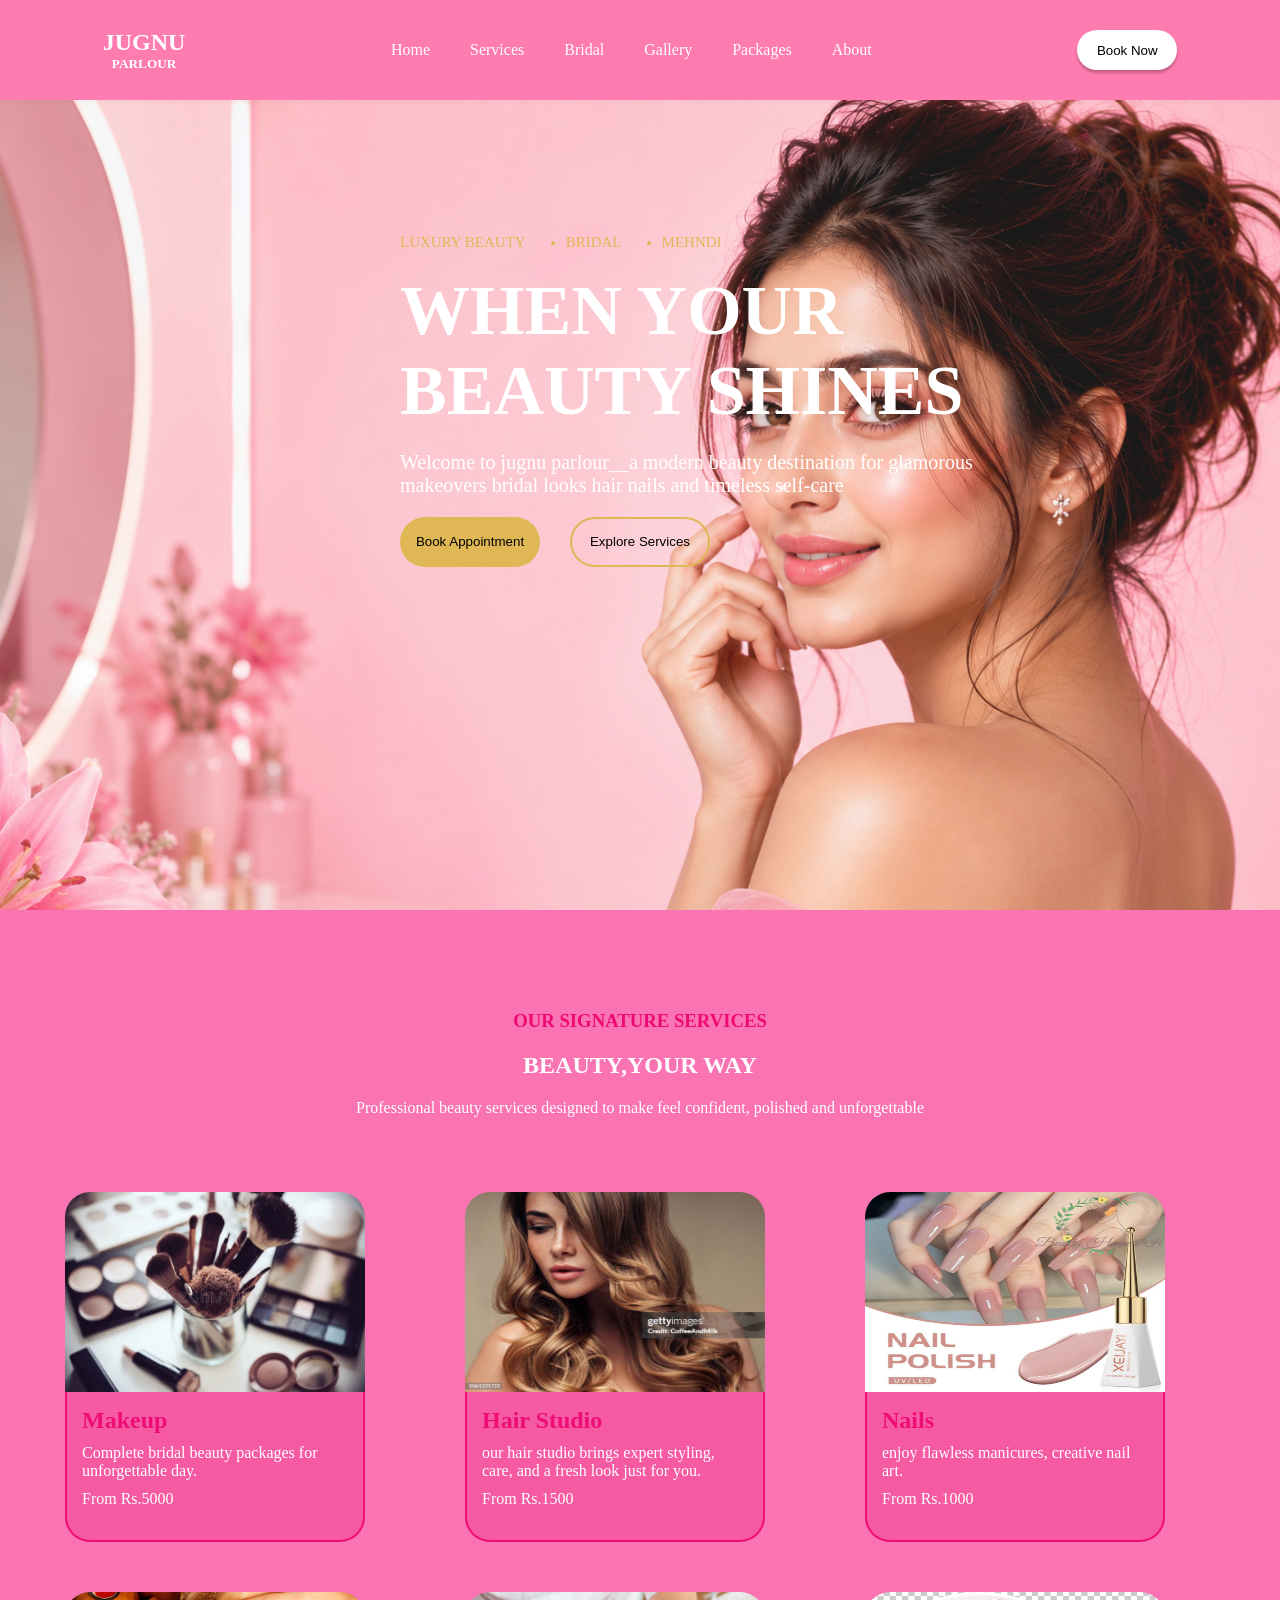
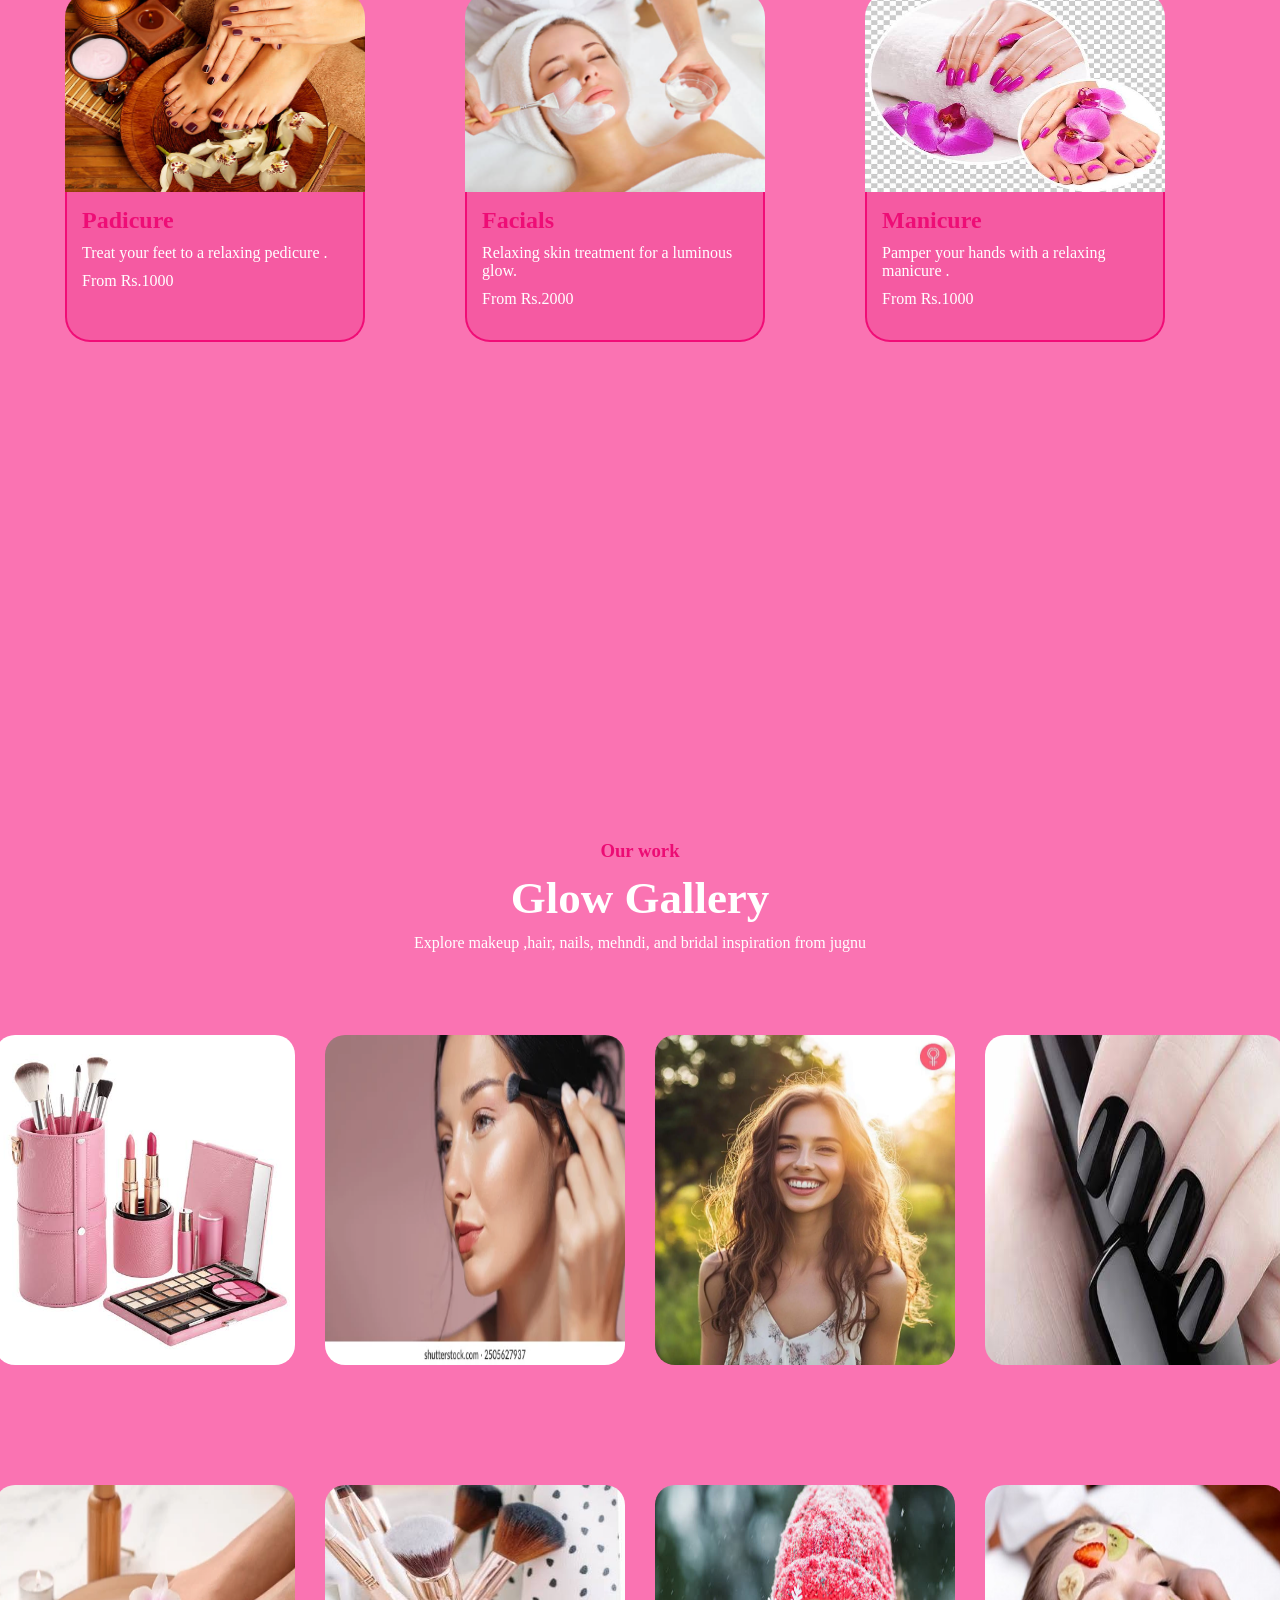
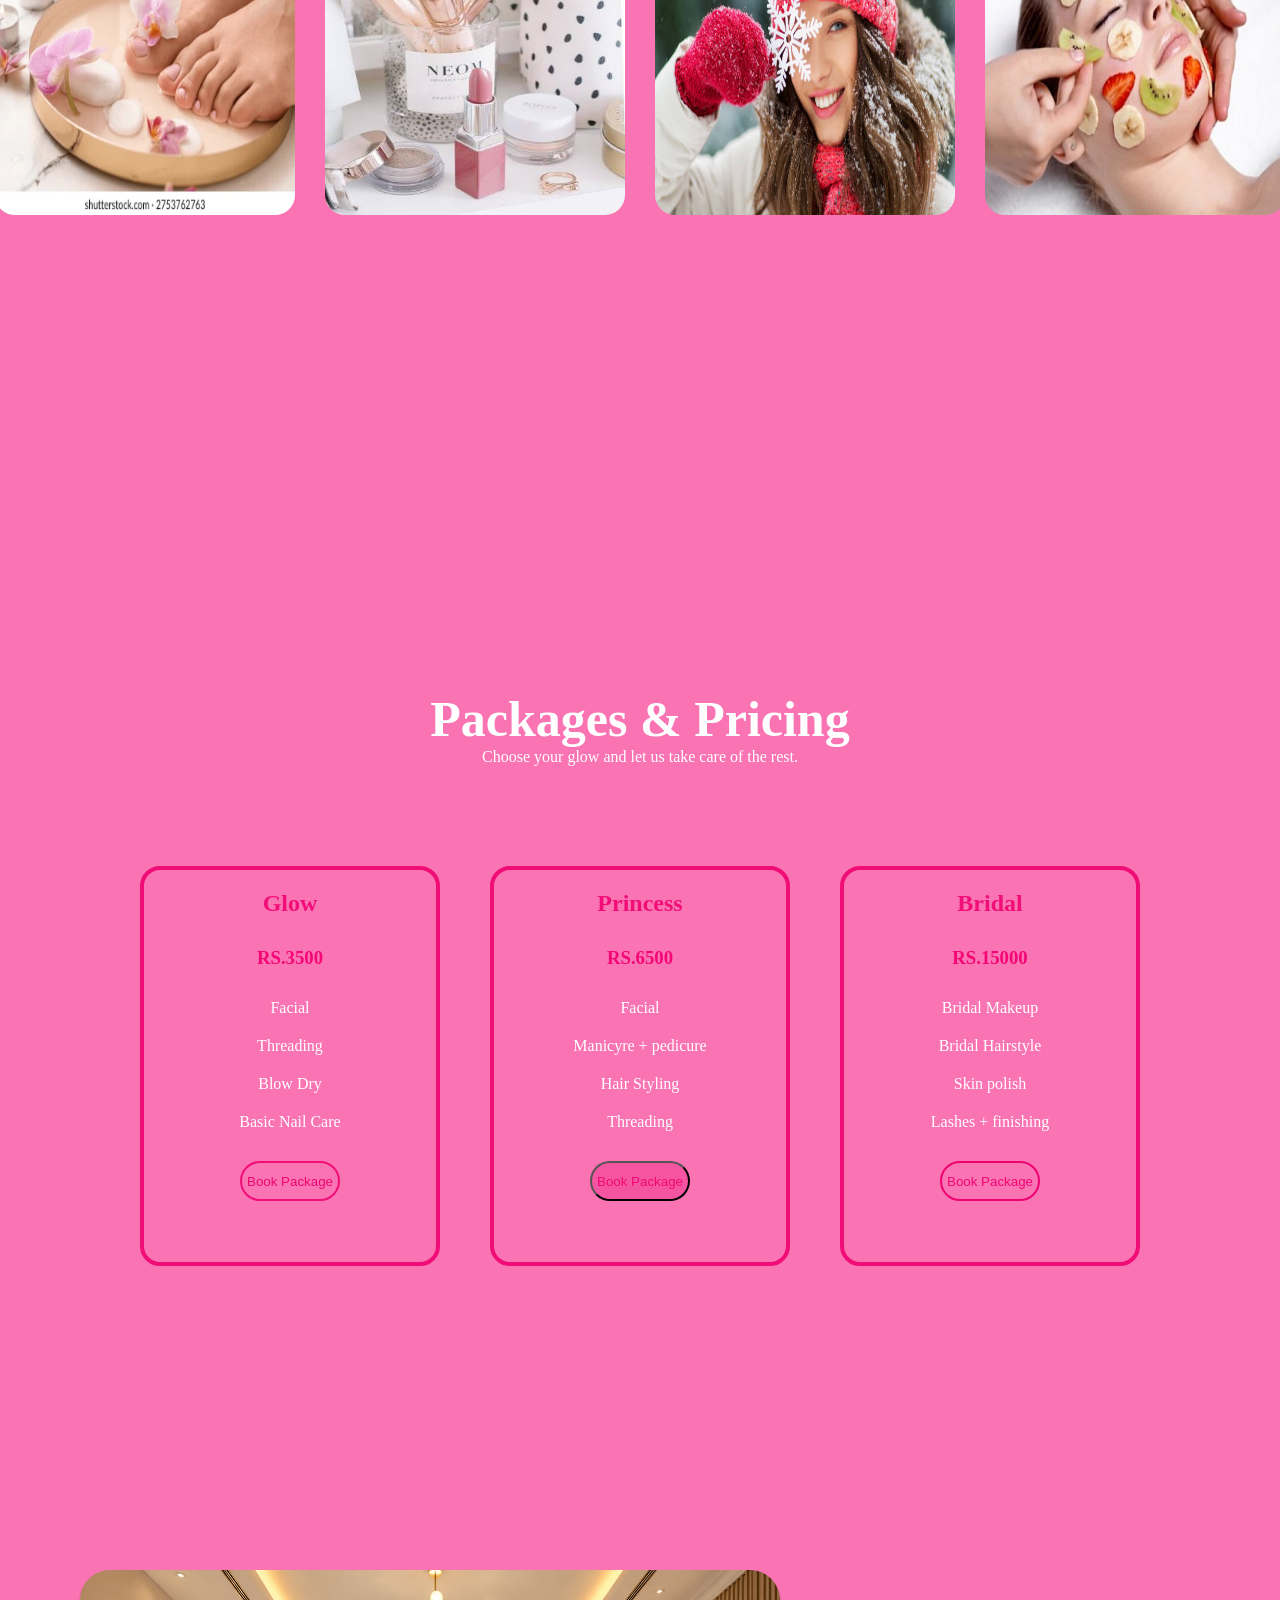
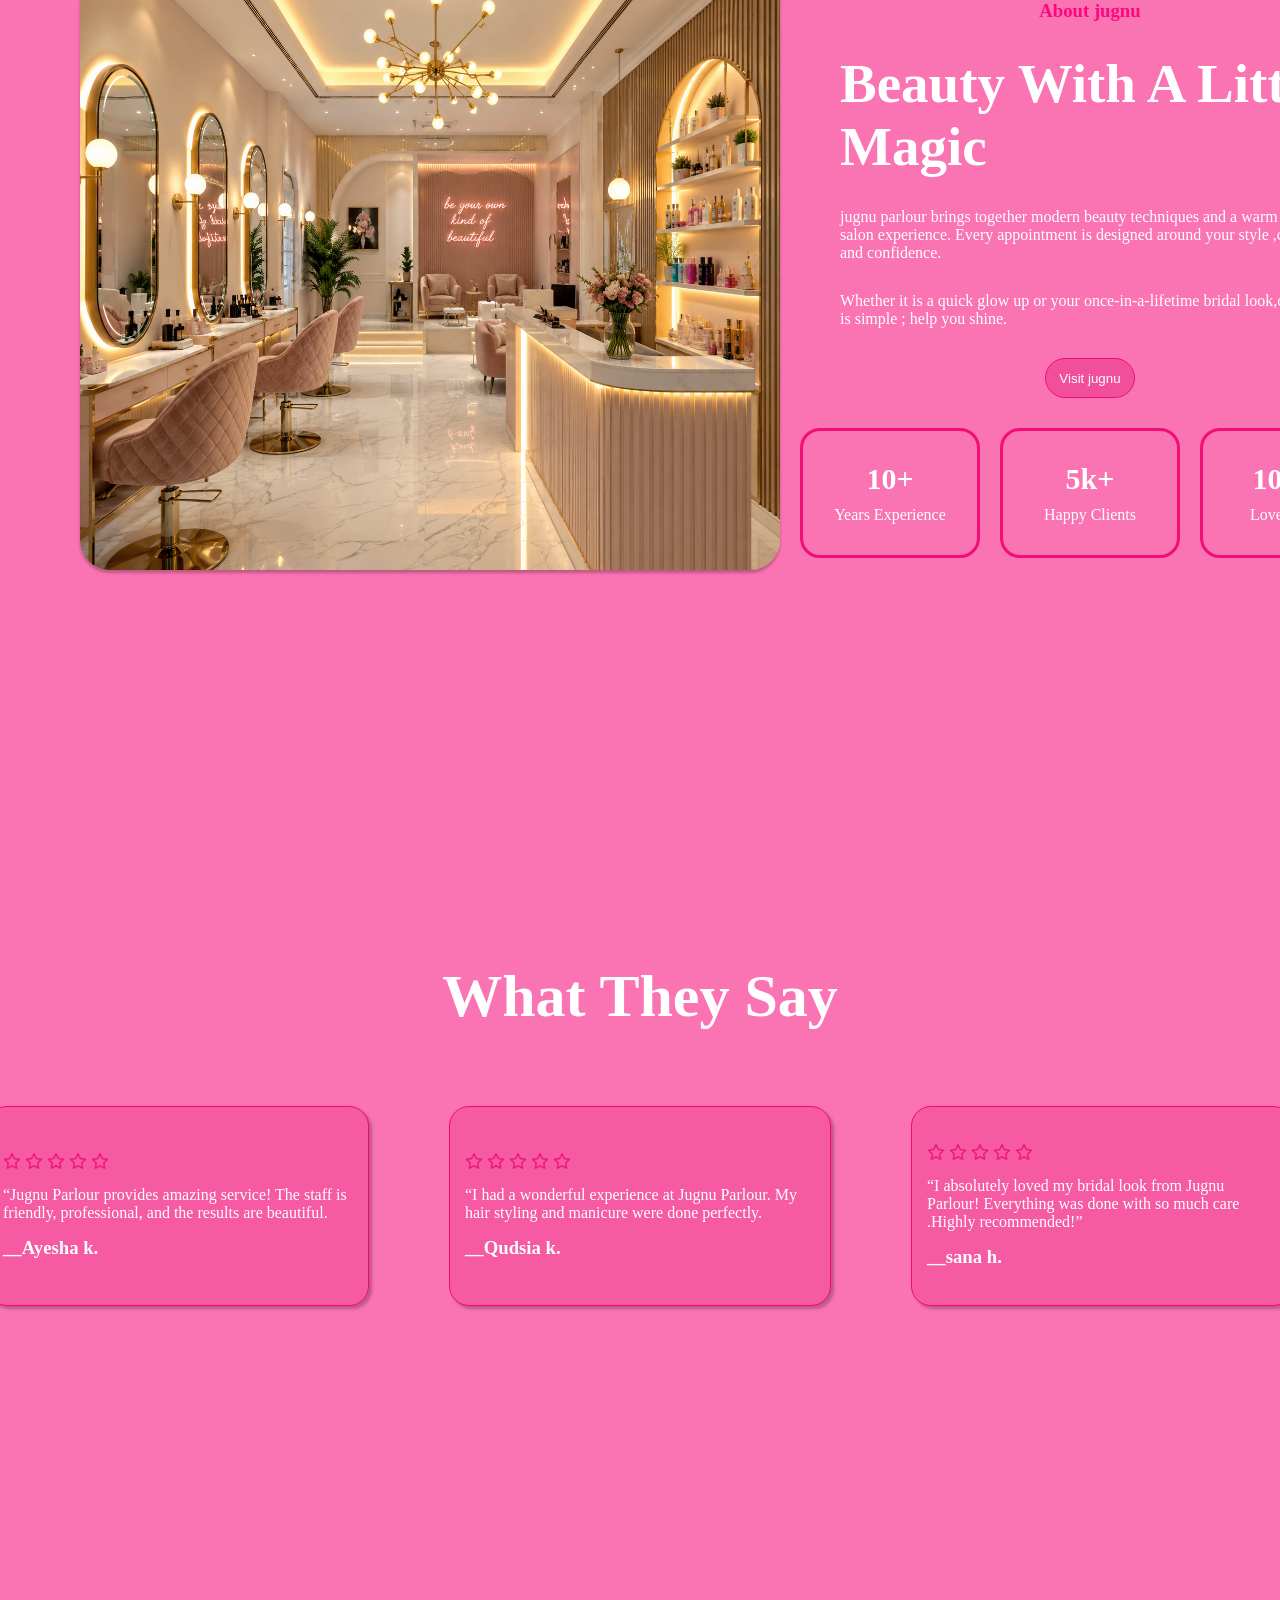
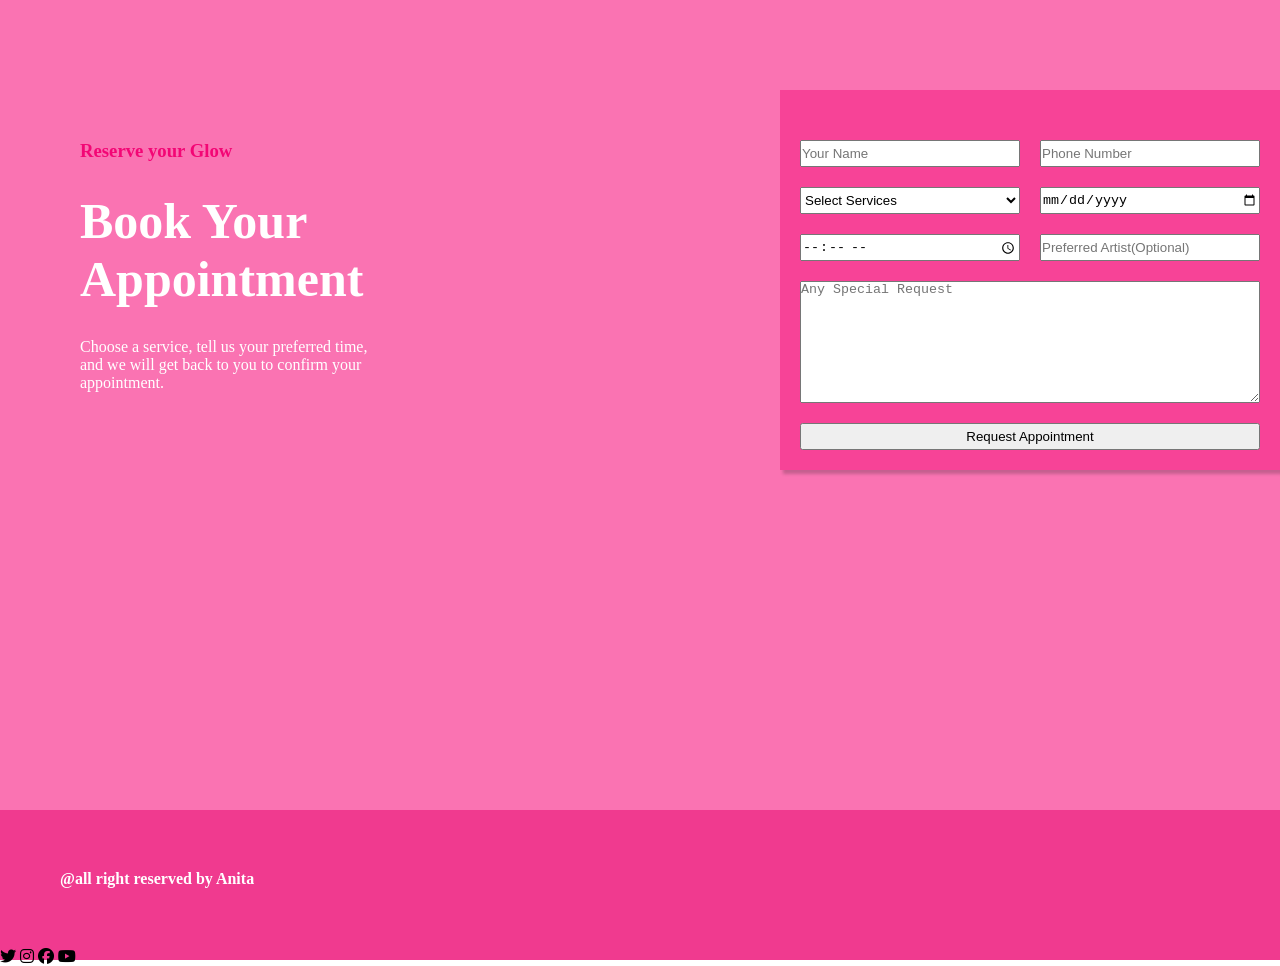
<file: index.html>
<!DOCTYPE html>
<html lang="en">
<head>
    <meta charset="UTF-8">
    <meta name="viewport" content="width=device-width, initial-scale=1.0">
    <title>Document</title>
    <link rel="stylesheet" href="style.css">
    <link rel="stylesheet" href="https://cdnjs.cloudflare.com/ajax/libs/font-awesome/6.7.2/css/all.min.css">
</head>
<body>
    <header>
        <nav>
            <div class="jugno">
            <h1>JUGNU</h1>
            <h5>PARLOUR</h5>
            </div>

            
            <ul class="list">
                <li>Home</li>
                <li>Services</li>
                <li>Bridal</li>
                <li>Gallery</li>
                <li>Packages</li>
                <li>About</li>
            </ul>
        

            
            <button>Book Now</button>
        </nav>
    </header>
 <!-------------------------------------home------------------------------------------------------->   
    <main>
        <section id="Home">
            <div class="indec">
            <ul class="start">
             LUXURY BEAUTY
             <li>BRIDAL</li>
             <li>MEHNDI</li>
        </ul>
            <h2>WHEN YOUR BEAUTY SHINES</h2>
            <p>Welcome to jugnu parlour__a modern beauty destination for glamorous  <br> makeovers bridal looks hair nails and timeless self-care</p>
        <div class="but">
           <button class="butoon">Book Appointment</button>
           <button class="buton">Explore Services</button>
           </div>
        </div>
        </section>
 <!----------------------------------services-------------------------------------------------------------------------------------->       
   <section id="Services">
    <div class="text">
       <h3>OUR SIGNATURE SERVICES</h3>
       <h1>BEAUTY,YOUR WAY</h1>
       <P>Professional beauty services designed to make feel confident, polished and unforgettable </P>
    </div>
    <div class="card">
        <div class="box">
            <img src="brushes.webp" alt="">
            <div class="taxt">
            <h2>Makeup</h2>
            <p>Complete bridal beauty packages for unforgettable day. </p>
           <p>From Rs.5000</p>
            </div>
        
    </div>
        <div class="box"> 
            <img src="haair.jpg" alt="">
            <div class="taxt">
            <h2>Hair Studio</h2>
            <p>our hair studio brings expert styling, care, and a fresh look just for you.</p>
             <p>From Rs.1500</p>
            </div>
     </div>
        <div class="box">
            <img src="nails7.jfif" alt="">
            <div class="taxt">
            <h2>Nails</h2>
            <p>enjoy flawless manicures, creative nail art.</p>
               <p>From Rs.1000</p>
            </div>
        </div>
        <div class="box">
            <img src="manicure.jpg" alt="">
            <div class="taxt">
            <h2>Padicure</h2>
            <p>Treat your feet to a relaxing pedicure .</p>
              <p>From Rs.1000</p>
            </div>
            </div>
        <div class="box"> 
            <img src="faaaccial.jpg" alt="">
            <div class="taxt">
            <h2>Facials</h2>
            <p>Relaxing skin treatment for a luminous glow.</p>
             <p>From Rs.2000</p>
             </div>
        </div>
        <div class="box">
            <img src="padicure.jfif" alt="">
            <div class="taxt">
            <h2>Manicure</h2>
            <p>Pamper your hands with a relaxing manicure . </p>
               <p>From Rs.1000</p>
               </div>
        </div>
    </div>
   </section>
<!----------------------gallery--------------------------------------------------------------------->    
  <section id="Gallery">
    <div class="gallery">
    <h3>Our work</h3>
    <h4>Glow Gallery</h4>
     <p>Explore makeup ,hair, nails, mehndi, and bridal inspiration from jugnu</p>
    </div>
    <div class="picture">
        <div class="pac">
            <img src="pinkbrush.jfif" alt="">
        </div>
        <div class="pac">
            <img src="giirrll.webp" alt="">
        </div>
        <div class="pac">
            <img src="ggirl.webp" alt="">
        </div>
        <div class="pac">
            <img src="nails.jfif" alt="">
        </div>
        <div class="pac">
            <img src="foot.webp" alt="">
        </div>
        <div class="pac">
            <img src="brushh.jfif" alt="">
        </div>
        <div class="pac">
            <img src="girlllll.jpg" alt="">
        </div>
        <div class="pac">
            <img src="faciall.jpg" alt="">
        </div>
    </div>
</div>
    </section>
<!-------------------Packages------------------------------------------------------------------------------------>
<section id="Packages">
    <div class="package">
     <h5>Packages & Pricing</h5>
     <p>Choose your glow and let us take care of the rest.</p>
      </div>
      <div class="full">
   <div class="long">
            <h2>Glow</h2>
            <h3>RS.3500</h3>
            <ul>
                <li>Facial</li>
                <li>Threading</li>
                <li>Blow Dry</li>
                <li>Basic Nail Care</li>
            </ul>
            <button class="bat">Book Package</button>
           </div>
   <div class="long">
            <h2>Princess</h2>
             <h3>RS.6500</h3>
             <ul>
                <li>Facial</li>
                <li>Manicyre + pedicure</li>
                <li>Hair Styling</li>
                <li>Threading</li>
             </ul>
             
             <button class="bbt">Book Package</button>
       
         </div>
   <div class="long" >
  
            <h2>Bridal</h2>
             <h3>RS.15000</h3>
             <ul>
                <li>Bridal Makeup</li>
                <li>Bridal Hairstyle</li>
                <li>Skin polish</li>
                <li>Lashes + finishing</li>
             </ul>
              <button class="bct">Book Package</button>
          </div>
          </div>
</section>
<!----------------------about---------------------------------------------------------------------------------------->
   <section id="About">
 <div class="imag">
         <img src="parrl.png" alt=""height="600px"  width="700px">
        </div>
 <div class="fourth">
      <h3>About jugnu</h3>
      <h6>Beauty With A Little Magic</h6>
      <p>jugnu parlour brings together modern beauty techniques and a warm personal salon experience. Every appointment is designed around your style ,comfort and confidence. </p>
      <p>Whether it is a quick glow up or your once-in-a-lifetime bridal look,our goal is simple ; help you shine.</p>
      <div class="boot">
      <button>Visit jugnu</button>
      </div>
      <div class="threesq">
    <div class="square">
        <h5>10+</h5>
        <p>Years Experience</p>
        </div>
    <div class="square">
        <h5>5k+</h5>
        <p>Happy Clients</p>
        </div>
    <div class="square">
           <h5>100%</h5>
           <p>Love & care</p>
        </div>
      </div>
      </div>
    </div>
     </section>
<!--------------------client love------------------------------------------------------------------------------------------->
<section id="client">
    <div class="rectangle">
        <h3>Client Love</h3>
        <h2>What They Say</h2>

    </div>
    <div class="rates">

 <div class="star">
    <div class="sstar">
    <i class="fa-regular fa-star"></i>
    <i class="fa-regular fa-star"></i>
    <i class="fa-regular fa-star"></i>
    <i class="fa-regular fa-star"></i>
    <i class="fa-regular fa-star"></i>
    </div>
    <p>“Jugnu Parlour provides amazing service! The staff is friendly, professional, and the results are beautiful.</p>
     <h3>__Ayesha k.</h3>
 </div>
 <div class="star">
      <div class="sstar">
    <i class="fa-regular fa-star"></i>
    <i class="fa-regular fa-star"></i>
    <i class="fa-regular fa-star"></i>
    <i class="fa-regular fa-star"></i>
    <i class="fa-regular fa-star"></i>
      </div>
     <p>“I had a wonderful experience at Jugnu Parlour. My hair styling and manicure were done perfectly. </p>
     <h3>__Qudsia k.</h3>
    </div>
 
 <div class="star">
      <div class="sstar">
    <i class="fa-regular fa-star"></i>
    <i class="fa-regular fa-star"></i>
    <i class="fa-regular fa-star"></i>
    <i class="fa-regular fa-star"></i>
    <i class="fa-regular fa-star"></i>
      </div>
     <p>“I absolutely loved my bridal look from Jugnu Parlour! Everything was done with so much care .Highly recommended!”</p>
      <h3>__sana h.</h3>
    
 </div>


 
    </div>
</section>
<!-----------------booking------------------------------------------------------------------------------------------------->
<section id="booking">
    <div class="last">
    <div class="taxxt">
    <h3>Reserve your Glow</h3>
    <h2>Book Your Appointment</h2>
    <p>Choose a service, tell us your preferred time, and we will get back to you to confirm your appointment.</p>
    </div>
    

     <div class="foorm">
     <form action="">
        <input type="text" placeholder="Your Name">
        <input type="tel" placeholder="Phone Number">
       
       
        <select name="" id="">
            <option value="">Select Services</option>
        <option value="bridal">bridal</option>
     <option value="party">party makeup</option>
     <option value="mehndi">mehndi</option>
     <option value="facial">facial</option>
     <option value="threading">threading</option>
     <option value="padicure">padicure</option>
     <option value="manicure">manicure</option>
        </select>

        <input type="Date">
        <input type="time">
        <input type="text" placeholder="Preferred Artist(Optional)">
        <textarea name="" id="textArea" placeholder="Any Special Request"></textarea>
        <button type="submit">Request Appointment</button>
      </form>
    </div>
    </div>
</section>
</main>
<!-------------footer----------------------------------------------------------------------------------->
    <footer>
        <div>
        <h4>@all right reserved by Anita</h4>
            <div>
        <i class="fa-brands fa-twitter"></i>
        <i class="fa-brands fa-instagram"></i>
        <i class="fa-brands fa-facebook"></i>
        <i class="fa-brands fa-youtube"></i>
    </div>
        </div>
    </footer>
</body>
</html>
</file>
<file: style.css>
nav{
    display: flex;
    justify-content: space-around;
    background-color:#ff7cb0;

    align-items: center;
    color: white;
    height: 100px;
    width: 100%;
      box-shadow: rgba(0, 0, 0, 0.24) 0px 3px 3px;
}
ul{
    display: flex;
    flex-direction: row;
    gap: 40px;
    align-items: center;
}
.list{
    list-style: none;
     color: white;
}
nav button{
    height: 40px;
    width: 100px;
    display: flex;
    align-items: center;
    justify-content: center;
    border-radius: 30px;
    background-color: white;
    border: none;
      box-shadow: rgba(0, 0, 0, 0.24) 0px 3px 3px;
}
.jugno h5{
    display: flex;
   align-items: center;
   justify-content: center;
}
*{
    margin: 0;
    padding: 0;
    box-sizing: border-box;
}
/*--------------------------------home-------------------------------------------------------------*/
#Home{
   height: 90vh;
   width: 100%;
   position: relative;
   display: flex;
   
}
#Home::before{
     content: "";
    background-image: url("pink.png");
    background-size: cover;
    position: absolute;
    height: 90vh;
    width: 100%;
    opacity: 0.9;
    z-index: 1;
    display: flex;
}
.start{
       height: 50px;
       font-size: 15px;
       display: flex;
       color:rgb(223, 184, 85);
       
}
.indec{
    height: 300px;
    z-index: 2;
    display: flex;
    flex-direction: column;
    justify-content: center;
     position: absolute;
    left: 400px;
    margin-top: 150px;
    gap: 20px;
}  
.indec h2{
    width: 700px;
    font-size: 70px;
    color: white;
}
.indec p{
    font-size: 20px;
    color: white;
}
.buton{
    height: 50px;
    width: 140px;
    border-radius: 30px;
    border: 2px solid rgb(223, 184, 85);
     background-color: transparent;
}
.butoon{
     border-radius: 30px;
     height: 50px;
     width: 140px;
     background-color:rgb(223, 184, 85);
     border: none;
    
}

.but{
    display: flex;
    gap: 30px;

}
/*--------------------------------------services----------------------------------------------------------------------------*/
#Services{
    height: 170vh;
    width: 100%;
    background-color:#fa73b2;
    padding: 100px;
    display: flex;
    flex-direction: column;
}
.text{
    display: flex;
    flex-direction: column;
    color: white;
    align-items: center; 
    gap: 20px;
}
.text h3{
    display: flex;
    color:#ee0873;
}
.card img{
    height: 200px;
    width: 300px;
   
}
.card{
     display: grid;
     grid-template-columns: 350px 350px 350px;
     grid-template-rows: 350px 350px 350px;
   gap: 50px;
   align-items: center;
   justify-content: center;
   border-radius: 20px;
    
}
.box{
    height: 200px;
    width: 300px;
    display: flex;
    flex-wrap: wrap;
    border-top-right-radius: 20px;
    
}
.box img{
    border-top-right-radius: 25px;
    border-top-left-radius: 25px;
}
.taxt{
    height:150px;
    width: 400px;
    color: white;
    background-color:#f55aa2;
    display: flex;
    flex-direction: column;
    padding: 15px;
    gap: 10px;
    border-bottom-right-radius: 25px;
    border-bottom-left-radius: 25px;
    border-left:  2px solid #f10d77;
    border-right: 2px solid #f10d77;
   border-bottom: 2px solid #f10d77 ;
}
.taxt h2{
    color:#ee0d76;
}
/*----------------------------------------------------------------------------------------*/
#Gallery{
    height: 150vh;
    width: 100%;
     background-color:#fa73b2;
     
}
.gallery{
    display: flex;
    flex-direction: column;
    align-items: center;
    color: white;
    gap: 10px;
}
.gallery h4{
    font-size: 45px;
}
.gallery h3{
    color:#ec0c74;
}
.pac img{
    height: 330px;
    width: 300px;
    border-radius: 20px;
    flex-wrap: wrap;
}
.picture{
    display: flex;
    display: grid;
    grid-template-columns: 300px 300px 300px 300px ;
    grid-template-rows: 300px 300px 300px 300px;
   gap: 30px;
   row-gap: 150px;
   align-items: center;
   justify-content: center;
   margin-top: 100px;

}
/*-----------------------------------------------------------------------------------------------------------------*/
#Packages{
    height: 100vh;
    width: 100%;
    background-color:#fa73b2;
}
.package{
    color: white;
    display: flex;
    flex-direction: column;
    align-items: center;
    justify-content: center;
    padding: 100px;
}
.package h5{
    font-size: 50px;
}
.full{
    display: flex;
    justify-content: center;
    gap: 50px;
     
}
    
.long{
     height: 400px;
     width: 300px;
    display: flex;
    flex-direction: column;
    align-items: center;
    border: 4px solid #f10d77;
    gap: 30px;
    padding: 20px;
    border-top-right-radius: 20px;
    border-top-left-radius:20px ;
    border-bottom-left-radius: 20px;
    border-bottom-right-radius: 20px;
    
}
.long ul{
    display: flex;
    flex-direction: column;
    gap: 20px;
    list-style: none;
    color: white;
}
.long h2{
    color:#f10e78;
}
.long h3{
    color: #f50676;
}
.long button{
    height: 40px;
    width: 100px;
    border-radius: 20px;
   
}
.bat{
    border: 2px solid #f30d78;
    color:#ee0471 ;
     background-color: transparent;
}
.bbt{
    background-color:#f555a0;
    color: #f10875;
}
.bct{
     border: 2px solid #ee0371;
      color:#f10674 ;
       background-color: transparent;
}
/*---------------------------------------------------------------------------------------------------------------*/
#About{
    height: 100vh;
    width: 100%;
    display: flex;
    padding: 80px;
    background-color:#fa73b2;
}
#About img{
    border-radius: 30px;
      box-shadow: rgba(0, 0, 0, 0.24) 0px 3px 3px;
}

.fourth{
    height: 400px;
    width: 500px;
    display: flex;
    flex-direction: column;
    align-items: center;
    gap: 30px;
    margin-top: 30px;
    margin-left: 60px;
    color: white;
}
.fourth h6{
     font-size: 55px;
     
}
.fourth h3{
    color:#ff077b;
}
#About button{
     height: 40px;
    width: 90px;
    border-radius: 20px;
    background-color: #f14f9b;
    border: 1px solid #f30d78;
    color: white;
}

.threesq{
    display: flex;
    gap: 20px;
   
}
.square{
    height: 130px;
    width: 180px;
    display: flex;
    flex-direction: column;
    align-items: center;
    justify-content: center;
    border: 3px solid #f30d78;
    border-radius: 20px;
    gap: 10px;
}
.square h5{
    font-size: 30px;
}
/*---------------------------------------------------------------------------------*/
#client{
    height: 100vh;
    width: 100%;
    display: flex;
    flex-direction: column;
    gap: 100px;
     background-color: #fa73b2;
}
.rectangle{
    display: flex;
    flex-direction: column;
    align-items: center;
    justify-content: center;
    padding-top: 150px;
}
.rectangle h2{
    font-size: 60px;
    font-family:Cambria, Cochin, Georgia, Times, 'Times New Roman', serif ;
     color: white;
}
.rectangle h3{
    color: #fa73b2 ;
}
.rates{
    height: 150px;
    display: flex;
    align-items: center;
    gap: 80px;
     justify-content: center;
    
}
.star{
     height: 200px;
     
     display: flex;
     flex-direction: column;
     background-color:#f55aa2;
     gap: 15px;
     padding: 15px;
     color: white;
     justify-content: center;
     border: 0.5px solid #f80677;
     border-radius: 20px;
       box-shadow: rgba(0, 0, 0, 0.24) 3px 3px 3px;
}
.sstar{
    color: #ee187c;
}
.rates p{
    width: 350px;

}
/*-----------------------------------------------------------------------------------------------------*/
#booking{
    height: 80vh;
    width: 100%;
    background-color: #fa73b2;
}
.taxxt{
    height: 250px;
    width: 400px;
    margin-top: 50px;
    display: flex;
    flex-direction: column;
    margin-left: 80px;
    gap: 30px;
    
    color: white;
}
.taxxt h2{
    font-size: 50px;
    
}
.taxxt h3{
    color: #f30675;
    
}
form{
    height: 350px;
    width: 500px;
    padding: 20px;
    display: grid;
    grid-template-columns: 1fr 1fr;
    grid-template-rows: 1fr 1fr 1fr 1fr 1fr 1fr 1fr;
    gap: 20px;
    margin-top: 30px;
    box-shadow: rgba(32, 31, 31, 0.24) 3px 4px 3px;
     color: #ec0c74;

}
.foorm{
 background-color:#f74397;

}
#textArea{
    grid-row: 4/7;
    grid-column: 1/3;
}

button{
    grid-row: 7 ;
    grid-column: 1/3;
}
.last{
    display: flex;
    gap: 400px;
}
/*-------------------------------------------------------------------------------------------------------*/

footer{
    height: 150px;
    width: 100%;
    background-color: #f03a8f;


}
footer h4{
    color: white;
    display: flex;
    padding: 60px;
}

/*--------------------------------------*/
/* =========================================================
              MOBILE screen
========================================================= */

@media (max-width: 768px) {

    /* ================= NAVBAR ================= */

    nav {
        width: 100%;
        height: auto;
        min-height: 70px;
        padding: 12px 15px;

        display: flex;
        justify-content: space-between;
        align-items: center;
    }

    nav ul {
        display: flex;
        flex-direction: row;
        gap: 12px;
        flex-wrap: wrap;
        justify-content: center;
    }

    .list {
        font-size: 11px;
    }

    nav button {
        width: 80px;
        height: 35px;
        font-size: 11px;
    }

    .jugno h5 {
        font-size: 18px;
    }


    /* ================= HOME ================= */

    #Home {
        width: 100%;
        height: 600px;
    }

    #Home::before {
        width: 100%;
        height: 100%;
        background-size: cover;
        background-position: center;
    }

    .indec {
        width: 100%;
        height: auto;

        left: 0;
        top: 50%;

        margin: 0;
        padding: 20px;

        transform: translateY(-50%);

        display: flex;
        align-items: center;
        justify-content: center;

        text-align: center;
        gap: 15px;
    }

    .start {
        height: auto;
        font-size: 13px;
        justify-content: center;
    }

    .indec h2 {
        width: 100%;
        font-size: 42px;
        line-height: 1.1;
    }

    .indec p {
        width: 100%;
        font-size: 15px;
        line-height: 1.5;
    }

    .but {
        display: flex;
        justify-content: center;
        gap: 12px;
        width: 100%;
    }

    .buton,
    .butoon {
        width: 125px;
        height: 45px;
    }


    /* ================= SERVICES ================= */

    #Services {
        width: 100%;
        height: auto;
        padding: 60px 15px;
    }

    .text {
        width: 100%;
        text-align: center;
    }

    .text h3 {
        font-size: 16px;
    }

    .text h4 {
        font-size: 30px;
    }

    .card {
        width: 100%;

        display: grid;

        grid-template-columns: repeat(2, 1fr);
        grid-template-rows: auto;

        gap: 20px 12px;

        margin-top: 40px;
    }

    .box {
        width: 100%;
        height: auto;

        display: flex;
        flex-direction: column;
    }

    .card img {
        width: 100%;
        height: 130px;

        object-fit: cover;
    }

    .taxt {
        width: 100%;
        height: 100px;

        padding: 10px;

        gap: 5px;
    }

    .taxt h2 {
        font-size: 16px;
    }

    .taxt p {
        font-size: 11px;
    }


    /* ================= GALLERY ================= */

    #Gallery {
        width: 100%;
        height: auto;
        padding: 60px 15px;
    }

    .gallery {
        width: 100%;
        text-align: center;
    }

    .gallery h4 {
        font-size: 38px;
    }

    .gallery h3 {
        font-size: 16px;
    }

    .picture {
        width: 100%;

        display: grid;

        grid-template-columns: repeat(2, 1fr);
        grid-template-rows: auto;

        gap: 15px;

        margin-top: 40px;
    }

    .pac {
        width: 100%;
    }

    .pac img {
        width: 100%;
        height: 180px;

        object-fit: cover;

        border-radius: 15px;
    }


    /* ================= PACKAGES ================= */

    #Packages {
        width: 100%;
        height: auto;
        padding-bottom: 60px;
    }

    .package {
        width: 100%;
        padding: 60px 15px ;
    }

    .package h5 {
        font-size: 38px;
        text-align: center;
    }

    .full {
        width: 100%;

        display: flex;
        flex-direction: column;

        align-items: center;

        gap: 25px;
    }

    .long {
        width: 280px;
        height: 360px;

        padding: 20px;
        gap: 20px;
    }

    .long h2 {
        font-size: 22px;
    }

    .long h3 {
        font-size: 18px;
    }

    .long ul {
        gap: 12px;
        font-size: 13px;
    }

    .long button {
        width: 100px;
        height: 40px;
    }


    /* ================= ABOUT ================= */

    #About {
        width: 100%;
        height: auto;

        padding: 60px 15px;

        display: flex;
        flex-direction: column;
        align-items: center;
    }

    #About img {
        width: 100%;
        max-width: 330px;
        height: auto;

        border-radius: 20px;
    }

    .fourth {
        width: 100%;
        height: auto;

        margin: 30px;

        gap: 20px;

        text-align: center;
    }

    .fourth h6 {
        font-size: 40px;
    }

    .fourth h3 {
        font-size: 16px;
    }

    .fourth p {
        font-size: 14px;
        line-height: 1.5;
    }

    .threesq {
        width: 100%;

        display: flex;
        justify-content: center;

        gap: 10px;
    }

    .square {
        width: 100px;
        height: 100px;

        gap: 5px;
    }

    .square h5 {
        font-size: 22px;
    }

    .square p {
        font-size: 10px;
        text-align: center;
    }


    /* ================= CLIENT ================= */

    #client {
        width: 100%;
        height: auto;

        padding: 60px 15px;

        gap: 50px;
    }

    .rectangle {
        width: 100%;
        padding-top: 20px;

        text-align: center;
    }

    .rectangle h2 {
        font-size: 38px;
    }

    .rectangle h3 {
        font-size: 15px;
    }

    .rates {
        width: 100%;
        height: auto;

        display: flex;
        flex-direction: column;

        gap: 20px;
    }

    .star {
        width: 100%;
        max-width: 330px;

        height: auto;
        min-height: 160px;

        padding: 15px;
    }

    .rates p {
        width: 100%;
        font-size: 13px;
        line-height: 1.5;
    }


    /* ================= BOOKING ================= */

@media (max-width: 768px) {

    #booking {
        height: auto;
        padding: 20px 10px;
    }

    .last {
        flex-direction: column;
        gap: 15px;
        align-items: center;
    }

    .taxxt {
        width: 100%;
        height: auto;
        margin: 0;
        gap: 8px;
        text-align: center;
    }

    .taxxt h2 {
        font-size: 24px;
    }

    .taxxt h3 {
        font-size: 15px;
    }

    .taxxt p {
        font-size: 11px;
    }

    /* SMALL FORM */
    form {
        width: 230px;
        height: 200px;
        padding: 7px;
        margin: 0 auto;
        gap: 5px;
        grid-template-columns: 1fr 1fr;
    }

    /* SMALL INPUTS */
    form input,
    form select {
        width: 100%;
        height: 22px;
        padding: 2px 4px;
        font-size: 8px;
    }

    /* SMALL TEXTAREA */
    #textArea {
        width: 100%;
        height: 38px;
        padding: 3px;
        font-size: 8px;
        grid-column: 1 / 3;
        grid-row: auto;
    }

    /* SMALL BUTTON */
    form button {
        width: 100%;
        height: 22px;
        font-size: 8px;
        grid-column: 1 / 3;
        grid-row: auto;
    }
}
}
</file>
